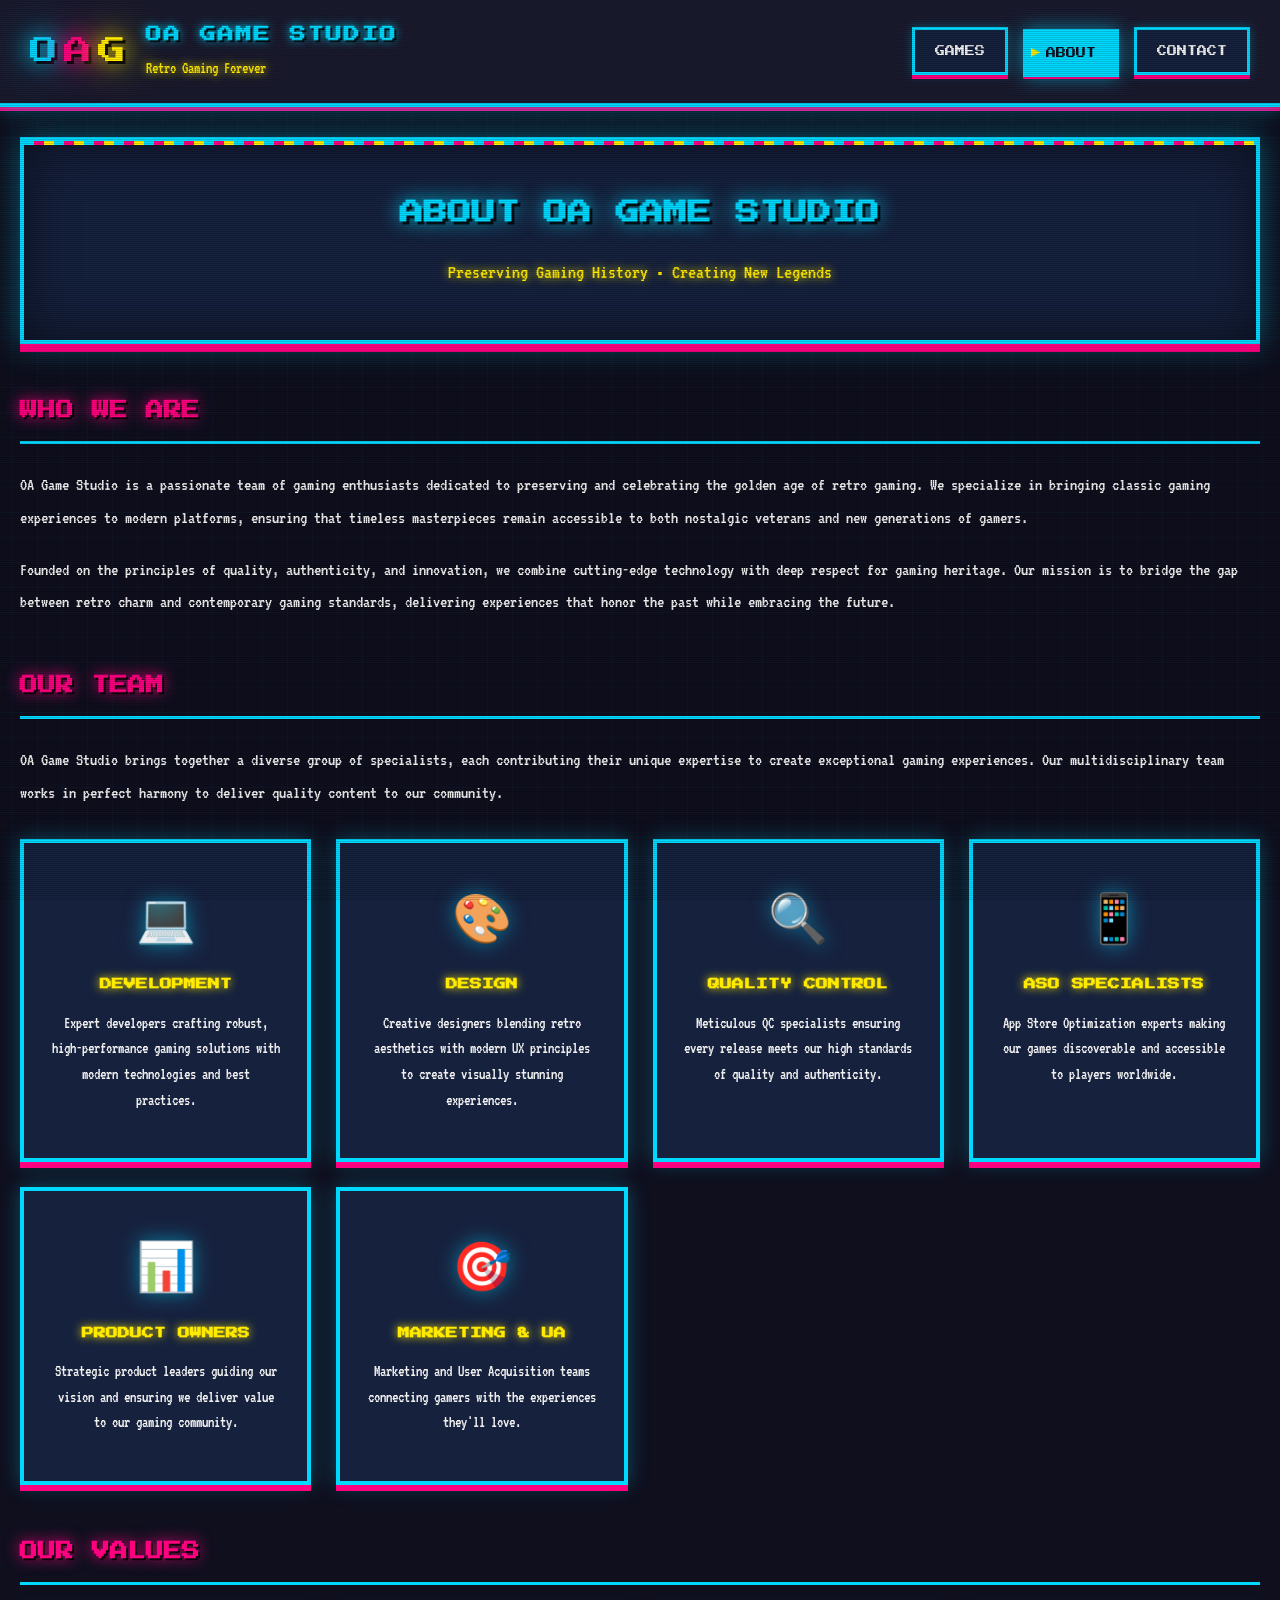
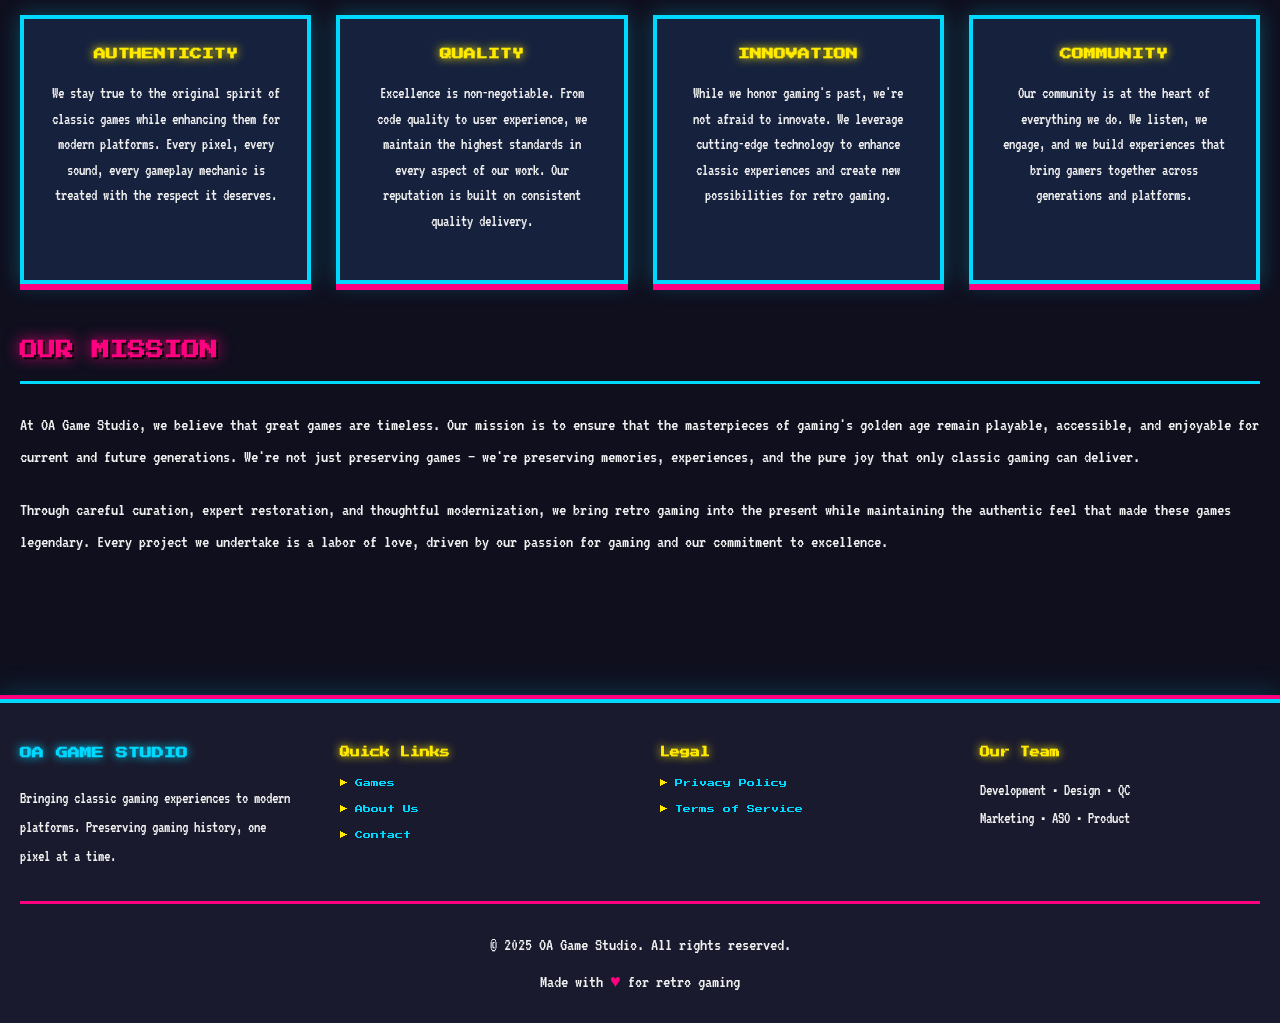
<file: about.html>
<!DOCTYPE html>
<html lang="en">
<head>
    <meta charset="UTF-8">
    <meta name="viewport" content="width=device-width, initial-scale=1.0">
    <title>About Us - OA Game Studio</title>
    <link href="https://fonts.googleapis.com/css2?family=Press+Start+2P&display=swap" rel="stylesheet">
    <link href="https://fonts.googleapis.com/css2?family=VT323&display=swap" rel="stylesheet">
    <link rel="stylesheet" href="retro-style.css">
</head>
<body>
    <!-- Header Navigation -->
    <header class="main-header">
        <div class="header-container">
            <div class="logo-section">
                <div class="logo-pixel">
                    <span class="pixel-t">O</span><span class="pixel-g">A</span><span class="pixel-s">G</span>
                </div>
                <div class="logo-text">
                    <h1>OA GAME STUDIO</h1>
                    <p class="tagline">Retro Gaming Forever</p>
                </div>
            </div>
            <nav class="main-nav">
                <a href="index.html" class="nav-link">GAMES</a>
                <a href="about.html" class="nav-link active">ABOUT</a>
                <a href="contact.html" class="nav-link">CONTACT</a>
            </nav>
            <button class="mobile-menu-btn" onclick="toggleMobileMenu()">
                <span></span>
                <span></span>
                <span></span>
            </button>
        </div>
    </header>

    <!-- Mobile Navigation -->
    <nav class="mobile-nav" id="mobile-nav">
        <a href="index.html" class="mobile-nav-link">GAMES</a>
        <a href="about.html" class="mobile-nav-link active">ABOUT</a>
        <a href="contact.html" class="mobile-nav-link">CONTACT</a>
    </nav>

    <!-- Main Content -->
    <div class="container">
        <!-- Hero Section -->
        <div class="hero-section">
            <h1>ABOUT OA GAME STUDIO</h1>
            <p>Preserving Gaming History • Creating New Legends</p>
        </div>

        <!-- Who We Are -->
        <div class="section">
            <h2>WHO WE ARE</h2>
            <p>
                OA Game Studio is a passionate team of gaming enthusiasts dedicated to preserving and celebrating the golden age of retro gaming.
                We specialize in bringing classic gaming experiences to modern platforms, ensuring that timeless masterpieces remain accessible
                to both nostalgic veterans and new generations of gamers.
            </p>
            <p>
                Founded on the principles of quality, authenticity, and innovation, we combine cutting-edge technology with deep respect for
                gaming heritage. Our mission is to bridge the gap between retro charm and contemporary gaming standards, delivering experiences
                that honor the past while embracing the future.
            </p>
        </div>

        <!-- Our Team -->
        <div class="section">
            <h2>OUR TEAM</h2>
            <p>
                OA Game Studio brings together a diverse group of specialists, each contributing their unique expertise to create
                exceptional gaming experiences. Our multidisciplinary team works in perfect harmony to deliver quality content to our community.
            </p>
            <div class="team-grid">
                <div class="team-card">
                    <div class="team-icon">💻</div>
                    <h3>DEVELOPMENT</h3>
                    <p>Expert developers crafting robust, high-performance gaming solutions with modern technologies and best practices.</p>
                </div>
                <div class="team-card">
                    <div class="team-icon">🎨</div>
                    <h3>DESIGN</h3>
                    <p>Creative designers blending retro aesthetics with modern UX principles to create visually stunning experiences.</p>
                </div>
                <div class="team-card">
                    <div class="team-icon">🔍</div>
                    <h3>QUALITY CONTROL</h3>
                    <p>Meticulous QC specialists ensuring every release meets our high standards of quality and authenticity.</p>
                </div>
                <div class="team-card">
                    <div class="team-icon">📱</div>
                    <h3>ASO SPECIALISTS</h3>
                    <p>App Store Optimization experts making our games discoverable and accessible to players worldwide.</p>
                </div>
                <div class="team-card">
                    <div class="team-icon">📊</div>
                    <h3>PRODUCT OWNERS</h3>
                    <p>Strategic product leaders guiding our vision and ensuring we deliver value to our gaming community.</p>
                </div>
                <div class="team-card">
                    <div class="team-icon">🎯</div>
                    <h3>MARKETING & UA</h3>
                    <p>Marketing and User Acquisition teams connecting gamers with the experiences they'll love.</p>
                </div>
            </div>
        </div>

        <!-- Our Values -->
        <div class="section">
            <h2>OUR VALUES</h2>
            <div class="values-grid">
                <div class="value-card">
                    <h3>AUTHENTICITY</h3>
                    <p>
                        We stay true to the original spirit of classic games while enhancing them for modern platforms.
                        Every pixel, every sound, every gameplay mechanic is treated with the respect it deserves.
                    </p>
                </div>
                <div class="value-card">
                    <h3>QUALITY</h3>
                    <p>
                        Excellence is non-negotiable. From code quality to user experience, we maintain the highest standards
                        in every aspect of our work. Our reputation is built on consistent quality delivery.
                    </p>
                </div>
                <div class="value-card">
                    <h3>INNOVATION</h3>
                    <p>
                        While we honor gaming's past, we're not afraid to innovate. We leverage cutting-edge technology
                        to enhance classic experiences and create new possibilities for retro gaming.
                    </p>
                </div>
                <div class="value-card">
                    <h3>COMMUNITY</h3>
                    <p>
                        Our community is at the heart of everything we do. We listen, we engage, and we build
                        experiences that bring gamers together across generations and platforms.
                    </p>
                </div>
            </div>
        </div>

        <!-- Our Mission -->
        <div class="section">
            <h2>OUR MISSION</h2>
            <p>
                At OA Game Studio, we believe that great games are timeless. Our mission is to ensure that the masterpieces
                of gaming's golden age remain playable, accessible, and enjoyable for current and future generations. We're not
                just preserving games – we're preserving memories, experiences, and the pure joy that only classic gaming can deliver.
            </p>
            <p>
                Through careful curation, expert restoration, and thoughtful modernization, we bring retro gaming into the present
                while maintaining the authentic feel that made these games legendary. Every project we undertake is a labor of love,
                driven by our passion for gaming and our commitment to excellence.
            </p>
        </div>
    </div>

    <!-- Footer -->
    <footer class="main-footer">
        <div class="footer-container">
            <div class="footer-section">
                <h3>OA GAME STUDIO</h3>
                <p>Bringing classic gaming experiences to modern platforms. Preserving gaming history, one pixel at a time.</p>
            </div>
            <div class="footer-section">
                <h4>Quick Links</h4>
                <a href="index.html">Games</a>
                <a href="about.html">About Us</a>
                <a href="contact.html">Contact</a>
            </div>
            <div class="footer-section">
                <h4>Legal</h4>
                <a href="privacy.html">Privacy Policy</a>
                <a href="terms.html">Terms of Service</a>
            </div>
            <div class="footer-section">
                <h4>Our Team</h4>
                <p>Development • Design • QC<br>Marketing • ASO • Product</p>
            </div>
        </div>
        <div class="footer-bottom">
            <p>&copy; 2025 OA Game Studio. All rights reserved.</p>
            <p class="pixel-love">Made with <span class="heart">♥</span> for retro gaming</p>
        </div>
    </footer>

    <script>
        function toggleMobileMenu() {
            const mobileNav = document.getElementById('mobile-nav');
            mobileNav.classList.toggle('active');
        }

        // Disable text selection and context menu
        document.addEventListener('contextmenu', e => e.preventDefault());
        document.addEventListener('selectstart', e => e.preventDefault());
    </script>
</body>
</html>
</file>
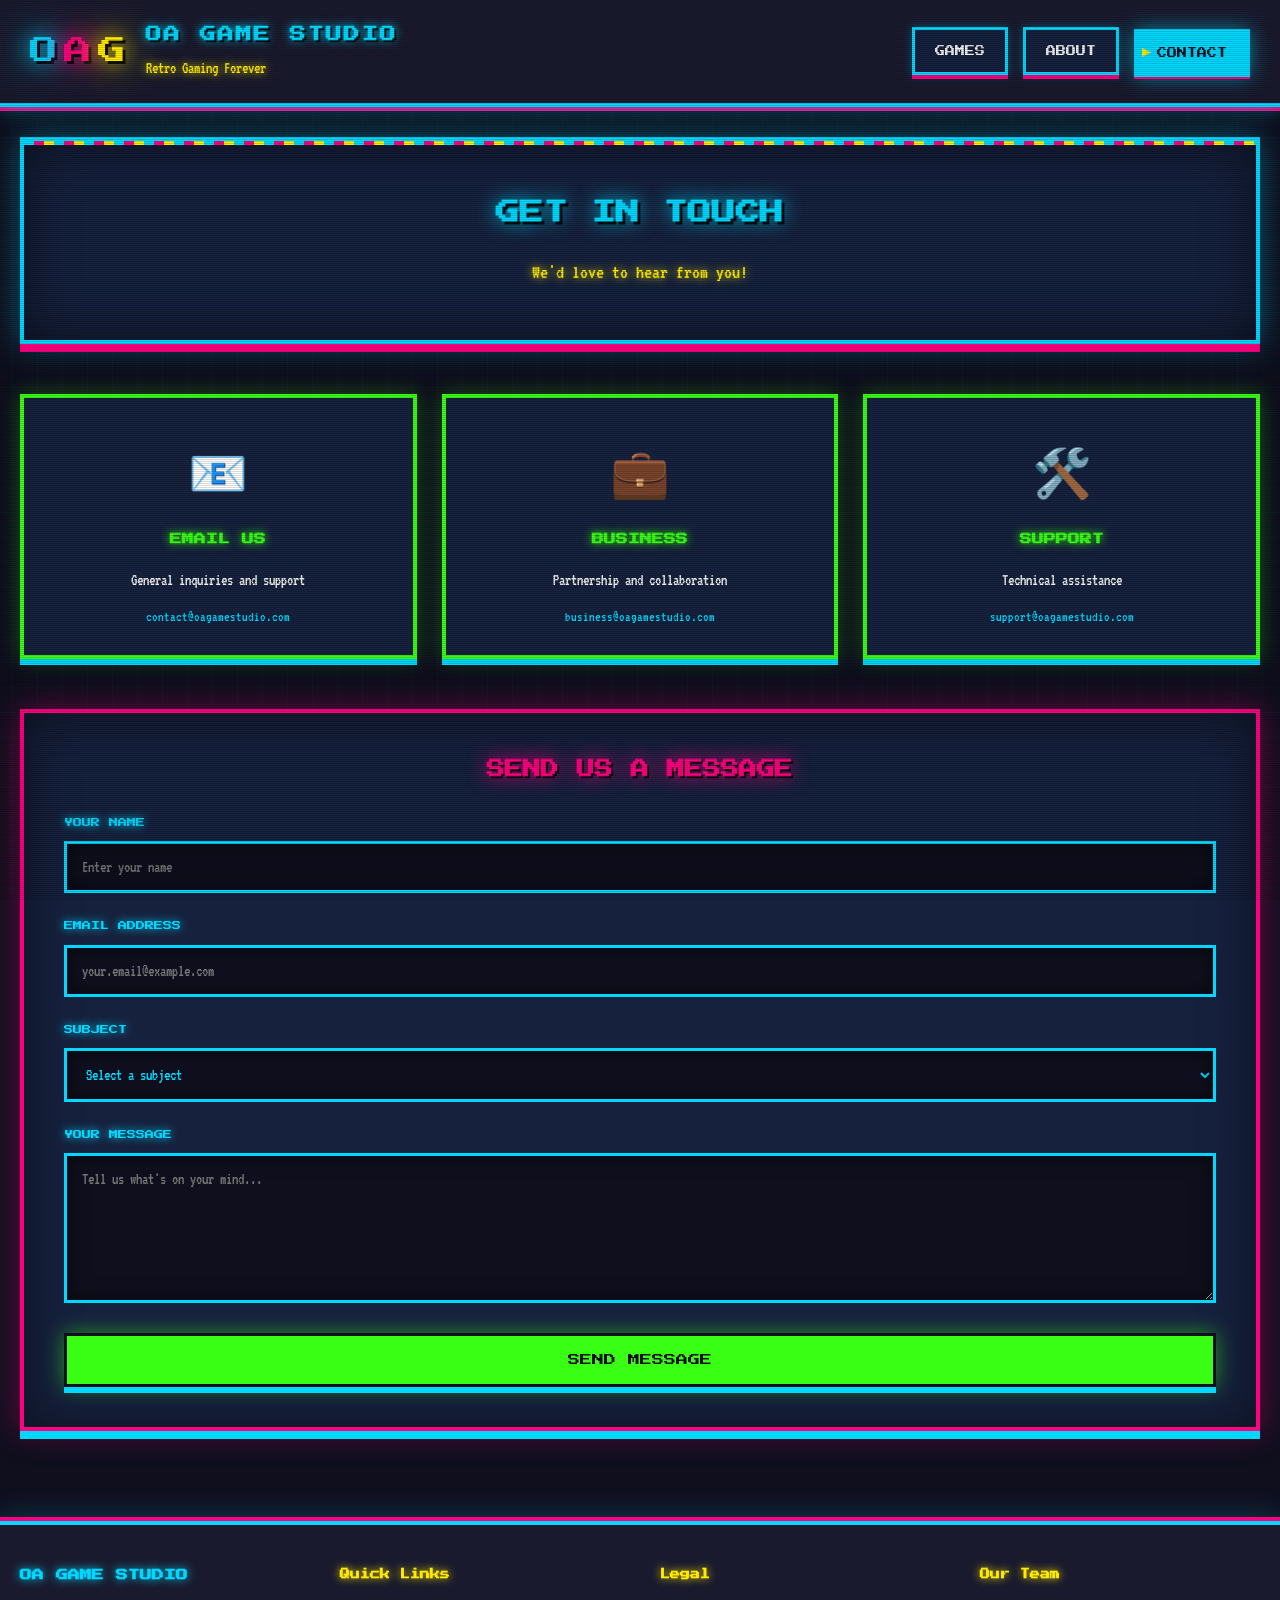
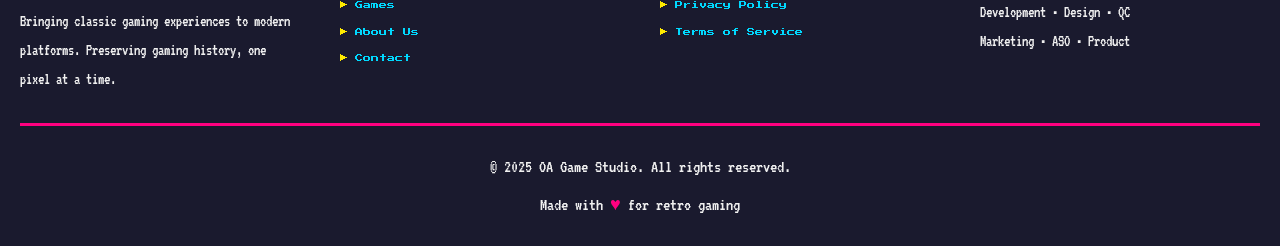
<file: contact.html>
<!DOCTYPE html>
<html lang="en">
<head>
    <meta charset="UTF-8">
    <meta name="viewport" content="width=device-width, initial-scale=1.0">
    <title>Contact Us - OA Game Studio</title>
    <link href="https://fonts.googleapis.com/css2?family=Press+Start+2P&display=swap" rel="stylesheet">
    <link href="https://fonts.googleapis.com/css2?family=VT323&display=swap" rel="stylesheet">
    <link rel="stylesheet" href="retro-style.css">
</head>
<body>
    <!-- Header Navigation -->
    <header class="main-header">
        <div class="header-container">
            <div class="logo-section">
                <div class="logo-pixel">
                    <span class="pixel-t">O</span><span class="pixel-g">A</span><span class="pixel-s">G</span>
                </div>
                <div class="logo-text">
                    <h1>OA GAME STUDIO</h1>
                    <p class="tagline">Retro Gaming Forever</p>
                </div>
            </div>
            <nav class="main-nav">
                <a href="index.html" class="nav-link">GAMES</a>
                <a href="about.html" class="nav-link">ABOUT</a>
                <a href="contact.html" class="nav-link active">CONTACT</a>
            </nav>
            <button class="mobile-menu-btn" onclick="toggleMobileMenu()">
                <span></span>
                <span></span>
                <span></span>
            </button>
        </div>
    </header>

    <!-- Mobile Navigation -->
    <nav class="mobile-nav" id="mobile-nav">
        <a href="index.html" class="mobile-nav-link">GAMES</a>
        <a href="about.html" class="mobile-nav-link">ABOUT</a>
        <a href="contact.html" class="mobile-nav-link active">CONTACT</a>
    </nav>

    <!-- Main Content -->
    <div class="container">
        <!-- Hero Section -->
        <div class="hero-section">
            <h1>GET IN TOUCH</h1>
            <p>We'd love to hear from you!</p>
        </div>

        <!-- Contact Cards -->
        <div class="contact-grid">
            <div class="contact-card">
                <div class="contact-icon">📧</div>
                <h3>EMAIL US</h3>
                <p>General inquiries and support</p>
                <a href="mailto:contact@oagamestudio.com">contact@oagamestudio.com</a>
            </div>
            <div class="contact-card">
                <div class="contact-icon">💼</div>
                <h3>BUSINESS</h3>
                <p>Partnership and collaboration</p>
                <a href="mailto:business@oagamestudio.com">business@oagamestudio.com</a>
            </div>
            <div class="contact-card">
                <div class="contact-icon">🛠️</div>
                <h3>SUPPORT</h3>
                <p>Technical assistance</p>
                <a href="mailto:support@oagamestudio.com">support@oagamestudio.com</a>
            </div>
        </div>

        <!-- Contact Form -->
        <div class="contact-form">
            <h2>SEND US A MESSAGE</h2>
            <form id="contactForm">
                <div class="form-group">
                    <label for="name">YOUR NAME</label>
                    <input type="text" id="name" name="name" required placeholder="Enter your name">
                </div>
                <div class="form-group">
                    <label for="email">EMAIL ADDRESS</label>
                    <input type="email" id="email" name="email" required placeholder="your.email@example.com">
                </div>
                <div class="form-group">
                    <label for="subject">SUBJECT</label>
                    <select id="subject" name="subject" required>
                        <option value="">Select a subject</option>
                        <option value="general">General Inquiry</option>
                        <option value="support">Technical Support</option>
                        <option value="business">Business/Partnership</option>
                        <option value="feedback">Feedback</option>
                        <option value="other">Other</option>
                    </select>
                </div>
                <div class="form-group">
                    <label for="message">YOUR MESSAGE</label>
                    <textarea id="message" name="message" required placeholder="Tell us what's on your mind..."></textarea>
                </div>
                <button type="submit" class="submit-btn">SEND MESSAGE</button>
            </form>
        </div>
    </div>

    <!-- Footer -->
    <footer class="main-footer">
        <div class="footer-container">
            <div class="footer-section">
                <h3>OA GAME STUDIO</h3>
                <p>Bringing classic gaming experiences to modern platforms. Preserving gaming history, one pixel at a time.</p>
            </div>
            <div class="footer-section">
                <h4>Quick Links</h4>
                <a href="index.html">Games</a>
                <a href="about.html">About Us</a>
                <a href="contact.html">Contact</a>
            </div>
            <div class="footer-section">
                <h4>Legal</h4>
                <a href="privacy.html">Privacy Policy</a>
                <a href="terms.html">Terms of Service</a>
            </div>
            <div class="footer-section">
                <h4>Our Team</h4>
                <p>Development • Design • QC<br>Marketing • ASO • Product</p>
            </div>
        </div>
        <div class="footer-bottom">
            <p>&copy; 2025 OA Game Studio. All rights reserved.</p>
            <p class="pixel-love">Made with <span class="heart">♥</span> for retro gaming</p>
        </div>
    </footer>

    <script>
        function toggleMobileMenu() {
            const mobileNav = document.getElementById('mobile-nav');
            mobileNav.classList.toggle('active');
        }

        document.getElementById('contactForm').addEventListener('submit', function(e) {
            e.preventDefault();
            alert('MESSAGE SENT! We will get back to you soon.');
            this.reset();
        });

        // Disable text selection and context menu
        document.addEventListener('contextmenu', e => e.preventDefault());
        document.addEventListener('selectstart', e => e.preventDefault());
    </script>
</body>
</html>
</file>
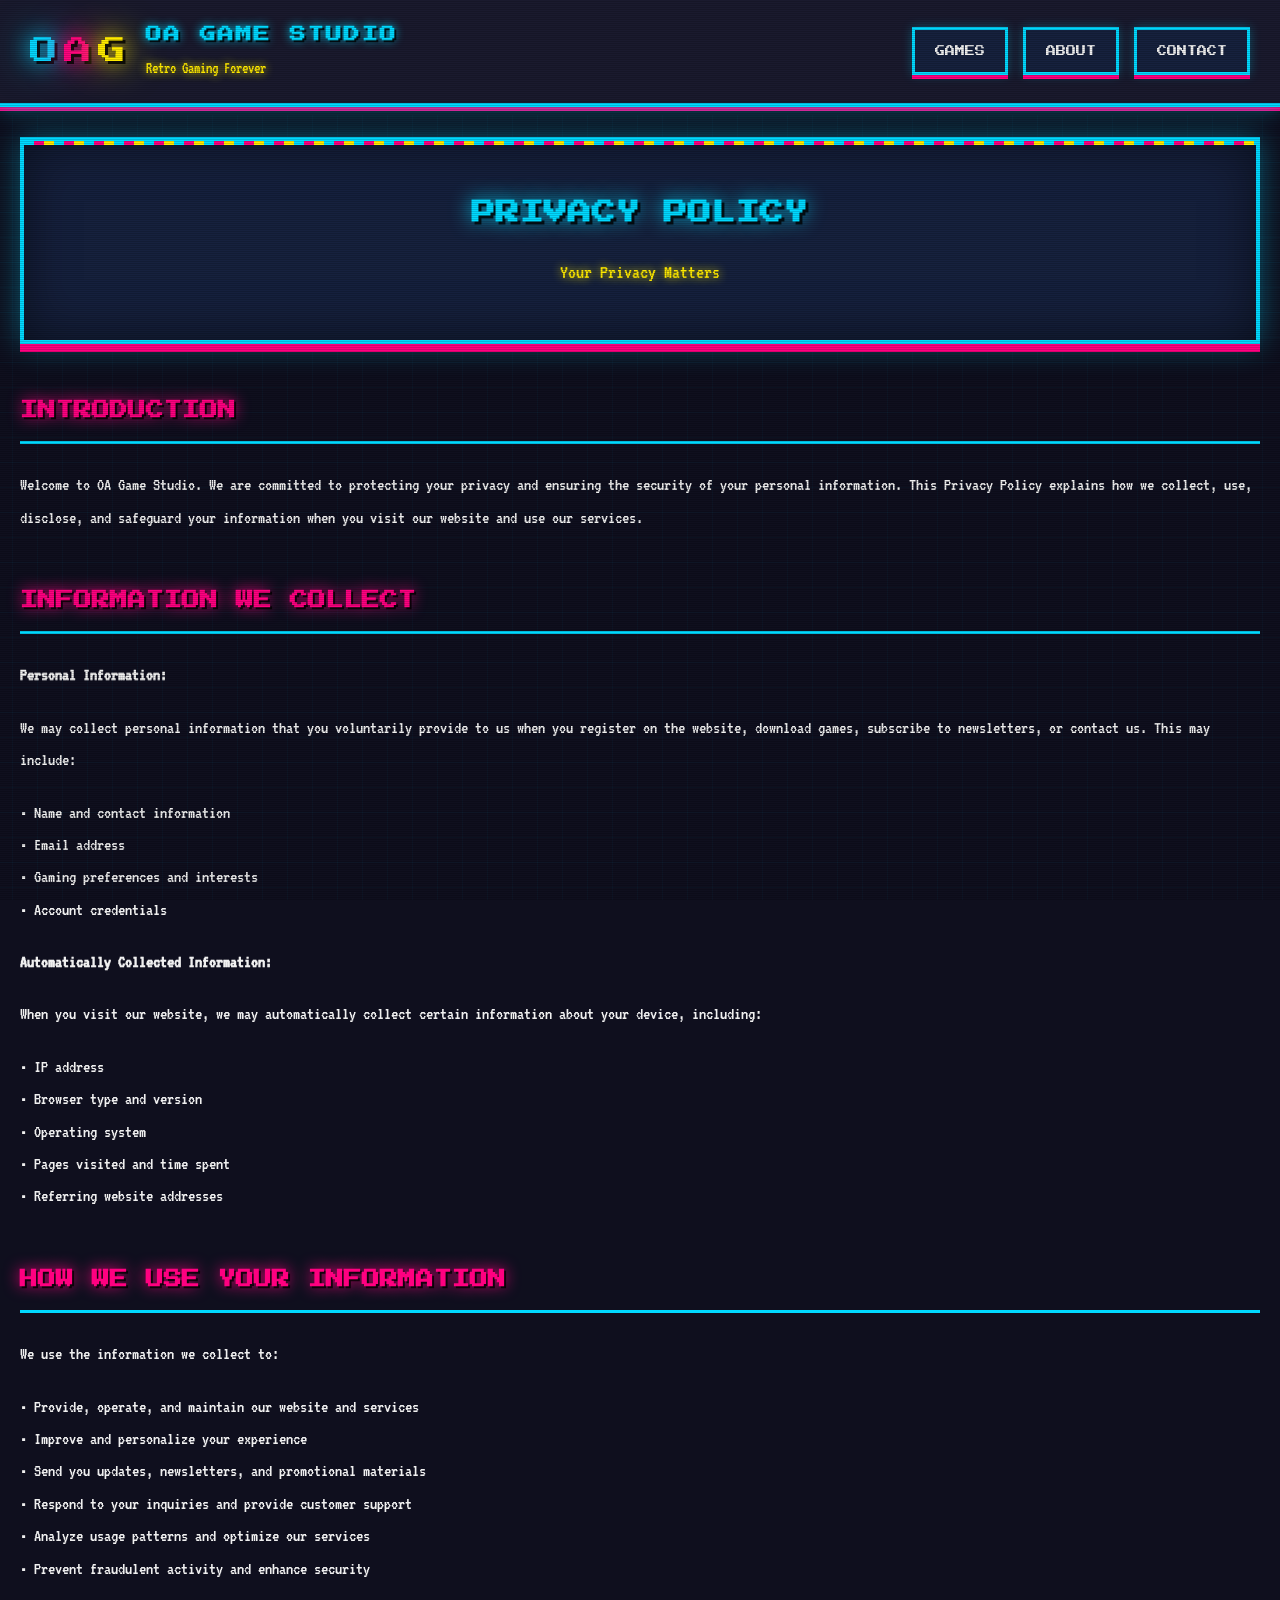
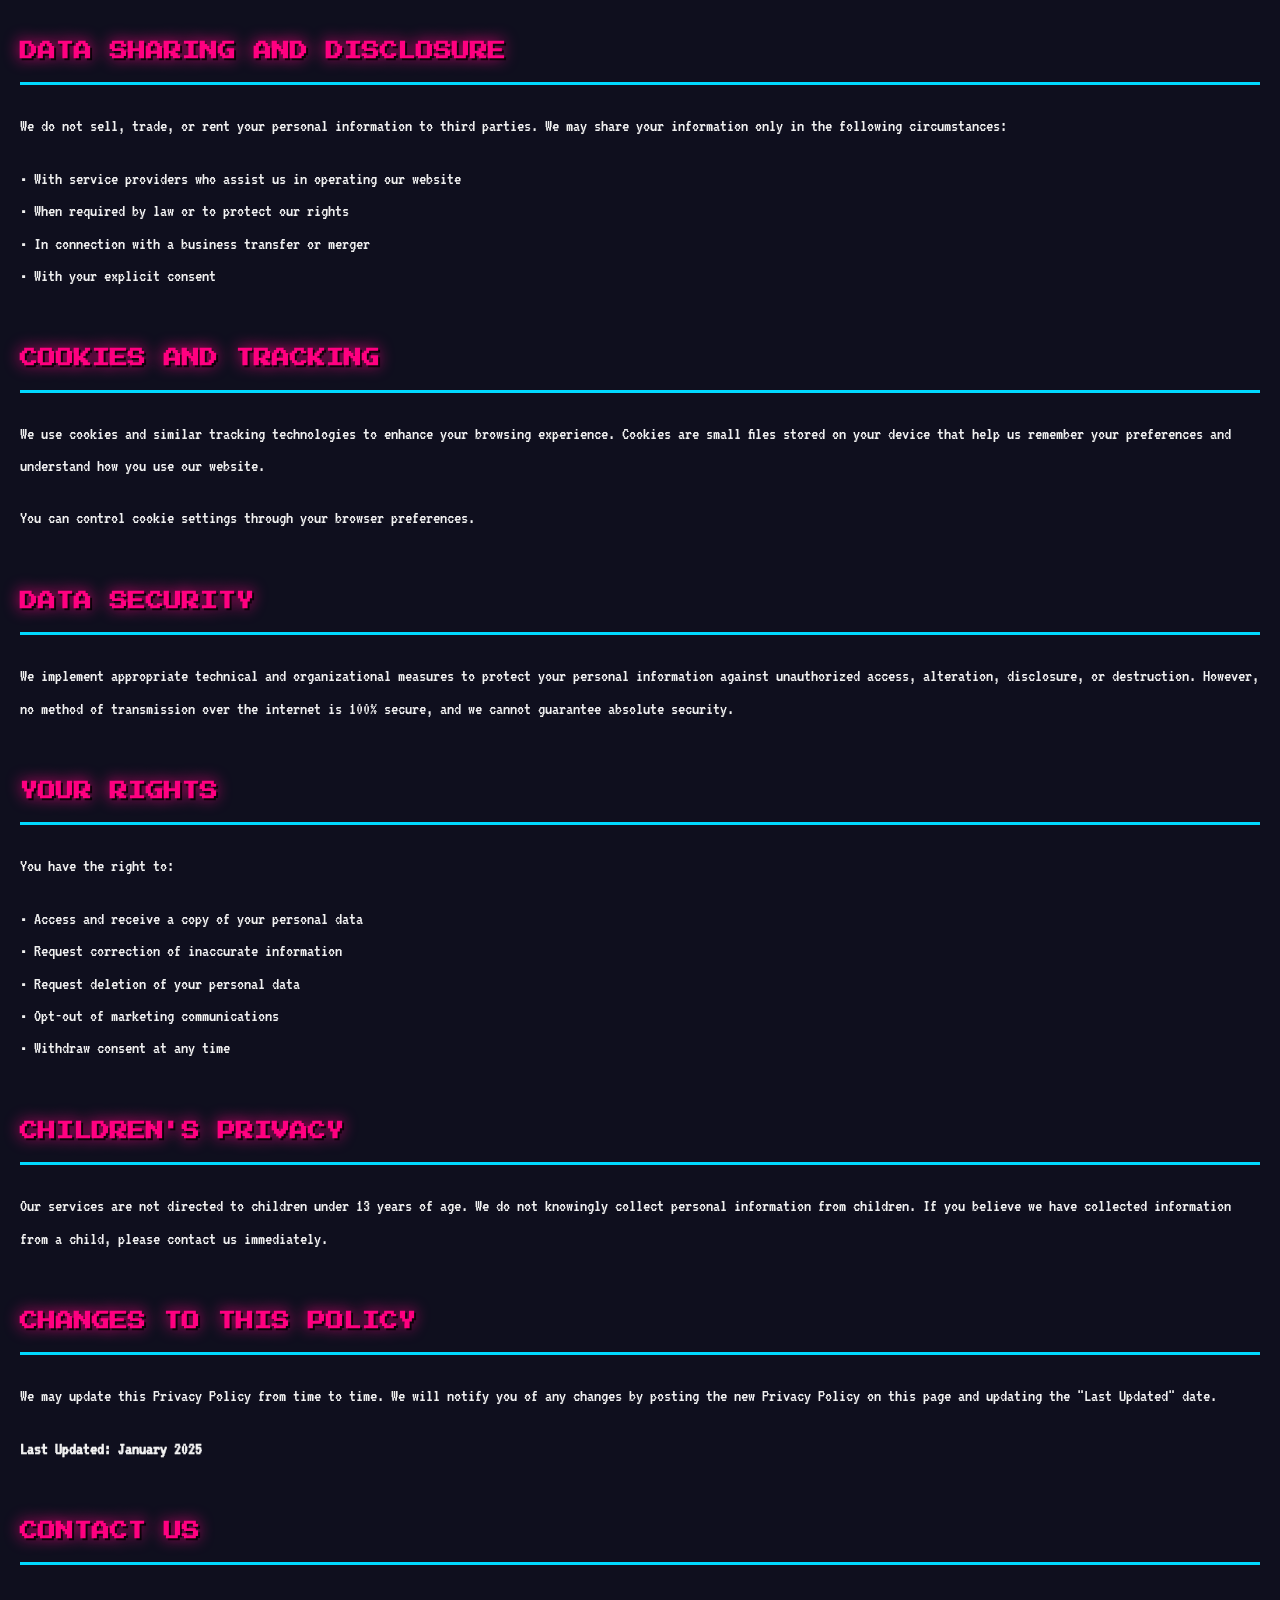
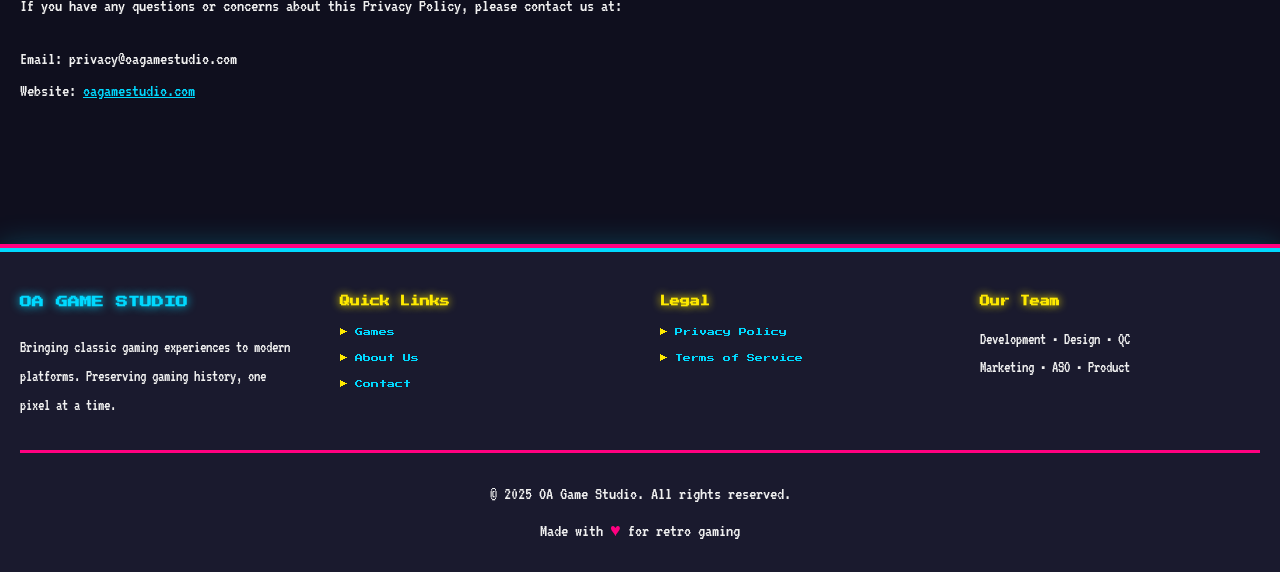
<file: privacy.html>
<!DOCTYPE html>
<html lang="en">
<head>
    <meta charset="UTF-8">
    <meta name="viewport" content="width=device-width, initial-scale=1.0">
    <title>Privacy Policy - OA Game Studio</title>
    <link href="https://fonts.googleapis.com/css2?family=Press+Start+2P&display=swap" rel="stylesheet">
    <link href="https://fonts.googleapis.com/css2?family=VT323&display=swap" rel="stylesheet">
    <link rel="stylesheet" href="retro-style.css">
</head>
<body>
    <!-- Header Navigation -->
    <header class="main-header">
        <div class="header-container">
            <div class="logo-section">
                <div class="logo-pixel">
                    <span class="pixel-t">O</span><span class="pixel-g">A</span><span class="pixel-s">G</span>
                </div>
                <div class="logo-text">
                    <h1>OA GAME STUDIO</h1>
                    <p class="tagline">Retro Gaming Forever</p>
                </div>
            </div>
            <nav class="main-nav">
                <a href="index.html" class="nav-link">GAMES</a>
                <a href="about.html" class="nav-link">ABOUT</a>
                <a href="contact.html" class="nav-link">CONTACT</a>
            </nav>
            <button class="mobile-menu-btn" onclick="toggleMobileMenu()">
                <span></span>
                <span></span>
                <span></span>
            </button>
        </div>
    </header>

    <!-- Mobile Navigation -->
    <nav class="mobile-nav" id="mobile-nav">
        <a href="index.html" class="mobile-nav-link">GAMES</a>
        <a href="about.html" class="mobile-nav-link">ABOUT</a>
        <a href="contact.html" class="mobile-nav-link">CONTACT</a>
    </nav>

    <!-- Main Content -->
    <div class="container">
        <div class="hero-section">
            <h1>PRIVACY POLICY</h1>
            <p>Your Privacy Matters</p>
        </div>

        <div class="section">
            <h2>INTRODUCTION</h2>
            <p>
                Welcome to OA Game Studio. We are committed to protecting your privacy and ensuring the security of your personal information.
                This Privacy Policy explains how we collect, use, disclose, and safeguard your information when you visit our website
                and use our services.
            </p>
        </div>

        <div class="section">
            <h2>INFORMATION WE COLLECT</h2>
            <p><strong>Personal Information:</strong></p>
            <p>
                We may collect personal information that you voluntarily provide to us when you register on the website,
                download games, subscribe to newsletters, or contact us. This may include:
            </p>
            <p>
                • Name and contact information<br>
                • Email address<br>
                • Gaming preferences and interests<br>
                • Account credentials
            </p>
            <p><strong>Automatically Collected Information:</strong></p>
            <p>
                When you visit our website, we may automatically collect certain information about your device, including:
            </p>
            <p>
                • IP address<br>
                • Browser type and version<br>
                • Operating system<br>
                • Pages visited and time spent<br>
                • Referring website addresses
            </p>
        </div>

        <div class="section">
            <h2>HOW WE USE YOUR INFORMATION</h2>
            <p>We use the information we collect to:</p>
            <p>
                • Provide, operate, and maintain our website and services<br>
                • Improve and personalize your experience<br>
                • Send you updates, newsletters, and promotional materials<br>
                • Respond to your inquiries and provide customer support<br>
                • Analyze usage patterns and optimize our services<br>
                • Prevent fraudulent activity and enhance security
            </p>
        </div>

        <div class="section">
            <h2>DATA SHARING AND DISCLOSURE</h2>
            <p>
                We do not sell, trade, or rent your personal information to third parties. We may share your information only in the
                following circumstances:
            </p>
            <p>
                • With service providers who assist us in operating our website<br>
                • When required by law or to protect our rights<br>
                • In connection with a business transfer or merger<br>
                • With your explicit consent
            </p>
        </div>

        <div class="section">
            <h2>COOKIES AND TRACKING</h2>
            <p>
                We use cookies and similar tracking technologies to enhance your browsing experience. Cookies are small files
                stored on your device that help us remember your preferences and understand how you use our website.
            </p>
            <p>You can control cookie settings through your browser preferences.</p>
        </div>

        <div class="section">
            <h2>DATA SECURITY</h2>
            <p>
                We implement appropriate technical and organizational measures to protect your personal information against
                unauthorized access, alteration, disclosure, or destruction. However, no method of transmission over the internet
                is 100% secure, and we cannot guarantee absolute security.
            </p>
        </div>

        <div class="section">
            <h2>YOUR RIGHTS</h2>
            <p>You have the right to:</p>
            <p>
                • Access and receive a copy of your personal data<br>
                • Request correction of inaccurate information<br>
                • Request deletion of your personal data<br>
                • Opt-out of marketing communications<br>
                • Withdraw consent at any time
            </p>
        </div>

        <div class="section">
            <h2>CHILDREN'S PRIVACY</h2>
            <p>
                Our services are not directed to children under 13 years of age. We do not knowingly collect personal information
                from children. If you believe we have collected information from a child, please contact us immediately.
            </p>
        </div>

        <div class="section">
            <h2>CHANGES TO THIS POLICY</h2>
            <p>
                We may update this Privacy Policy from time to time. We will notify you of any changes by posting the new
                Privacy Policy on this page and updating the "Last Updated" date.
            </p>
            <p><strong>Last Updated: January 2025</strong></p>
        </div>

        <div class="section">
            <h2>CONTACT US</h2>
            <p>
                If you have any questions or concerns about this Privacy Policy, please contact us at:
            </p>
            <p>
                Email: privacy@oagamestudio.com<br>
                Website: <a href="index.html" style="color: var(--neon-cyan);">oagamestudio.com</a>
            </p>
        </div>
    </div>

    <!-- Footer -->
    <footer class="main-footer">
        <div class="footer-container">
            <div class="footer-section">
                <h3>OA GAME STUDIO</h3>
                <p>Bringing classic gaming experiences to modern platforms. Preserving gaming history, one pixel at a time.</p>
            </div>
            <div class="footer-section">
                <h4>Quick Links</h4>
                <a href="index.html">Games</a>
                <a href="about.html">About Us</a>
                <a href="contact.html">Contact</a>
            </div>
            <div class="footer-section">
                <h4>Legal</h4>
                <a href="privacy.html">Privacy Policy</a>
                <a href="terms.html">Terms of Service</a>
            </div>
            <div class="footer-section">
                <h4>Our Team</h4>
                <p>Development • Design • QC<br>Marketing • ASO • Product</p>
            </div>
        </div>
        <div class="footer-bottom">
            <p>&copy; 2025 OA Game Studio. All rights reserved.</p>
            <p class="pixel-love">Made with <span class="heart">♥</span> for retro gaming</p>
        </div>
    </footer>

    <script>
        function toggleMobileMenu() {
            const mobileNav = document.getElementById('mobile-nav');
            mobileNav.classList.toggle('active');
        }

        document.addEventListener('contextmenu', e => e.preventDefault());
        document.addEventListener('selectstart', e => e.preventDefault());
    </script>
</body>
</html>
</file>
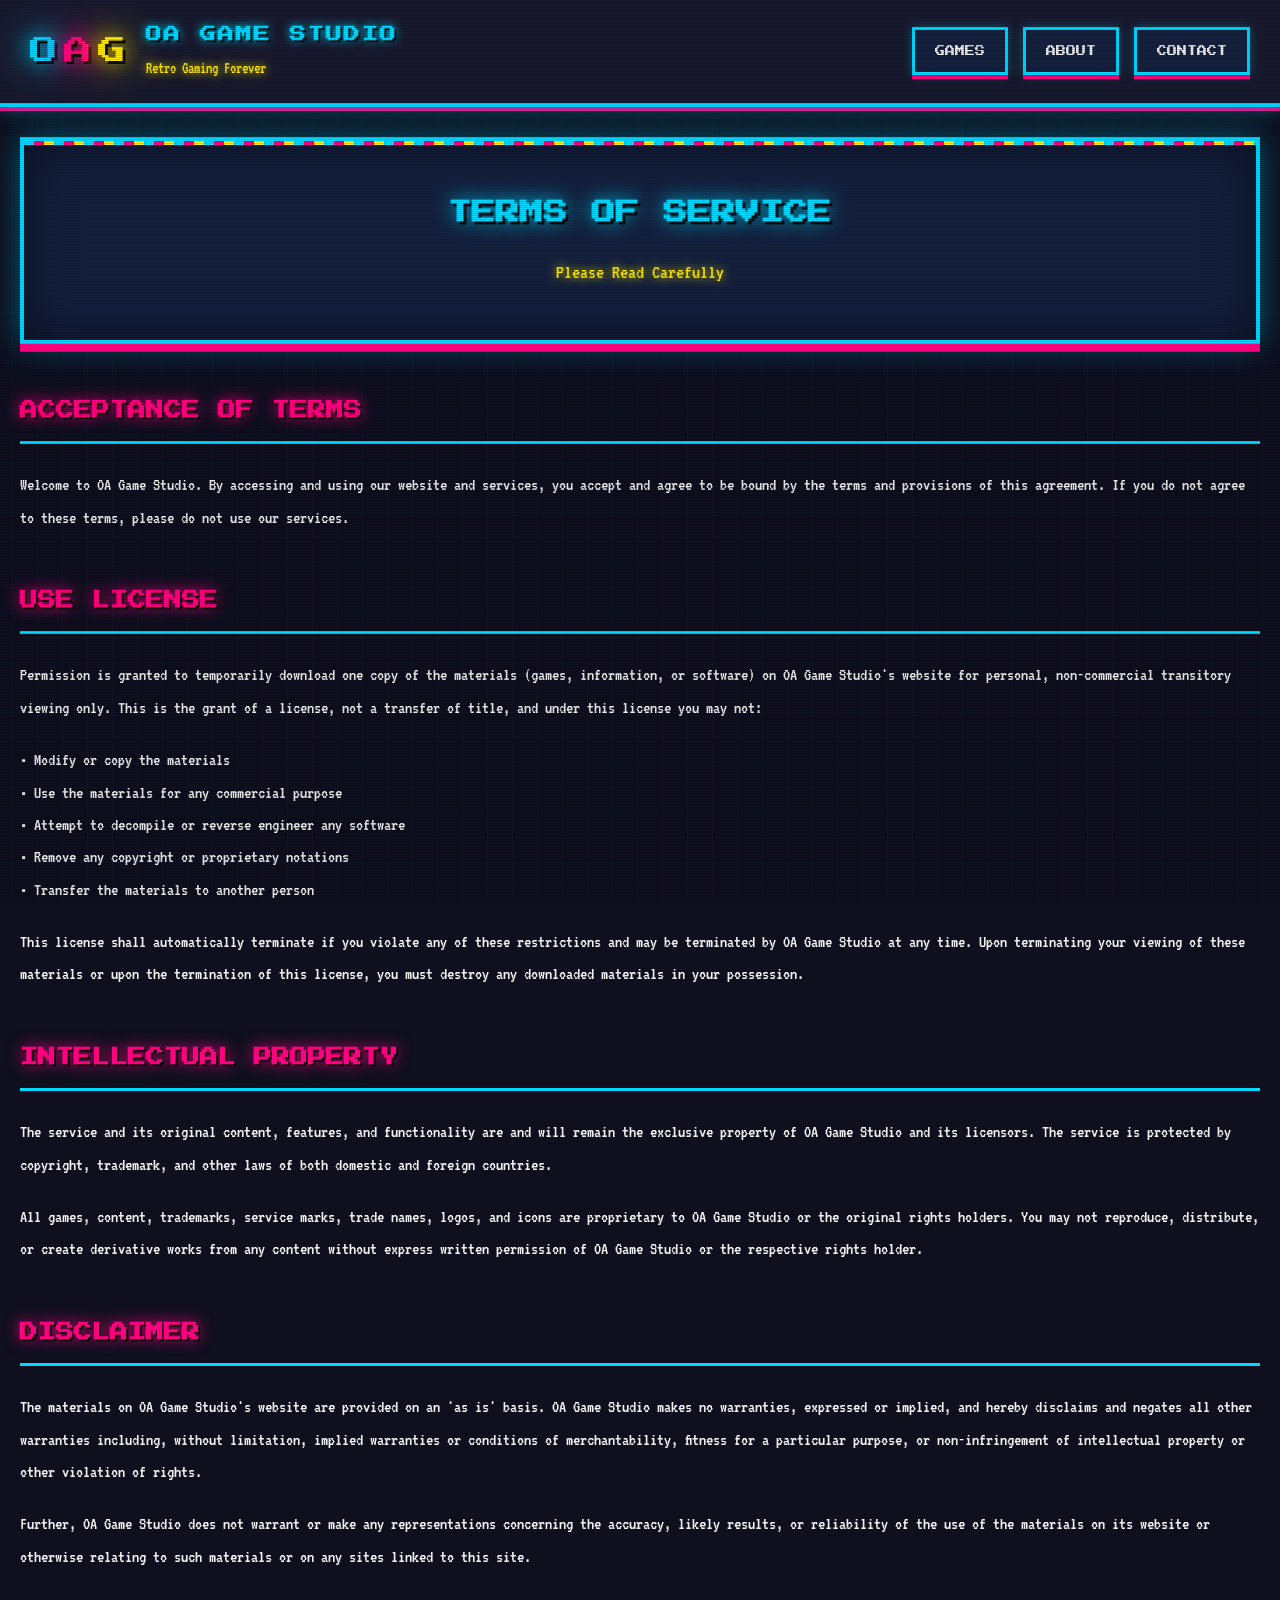
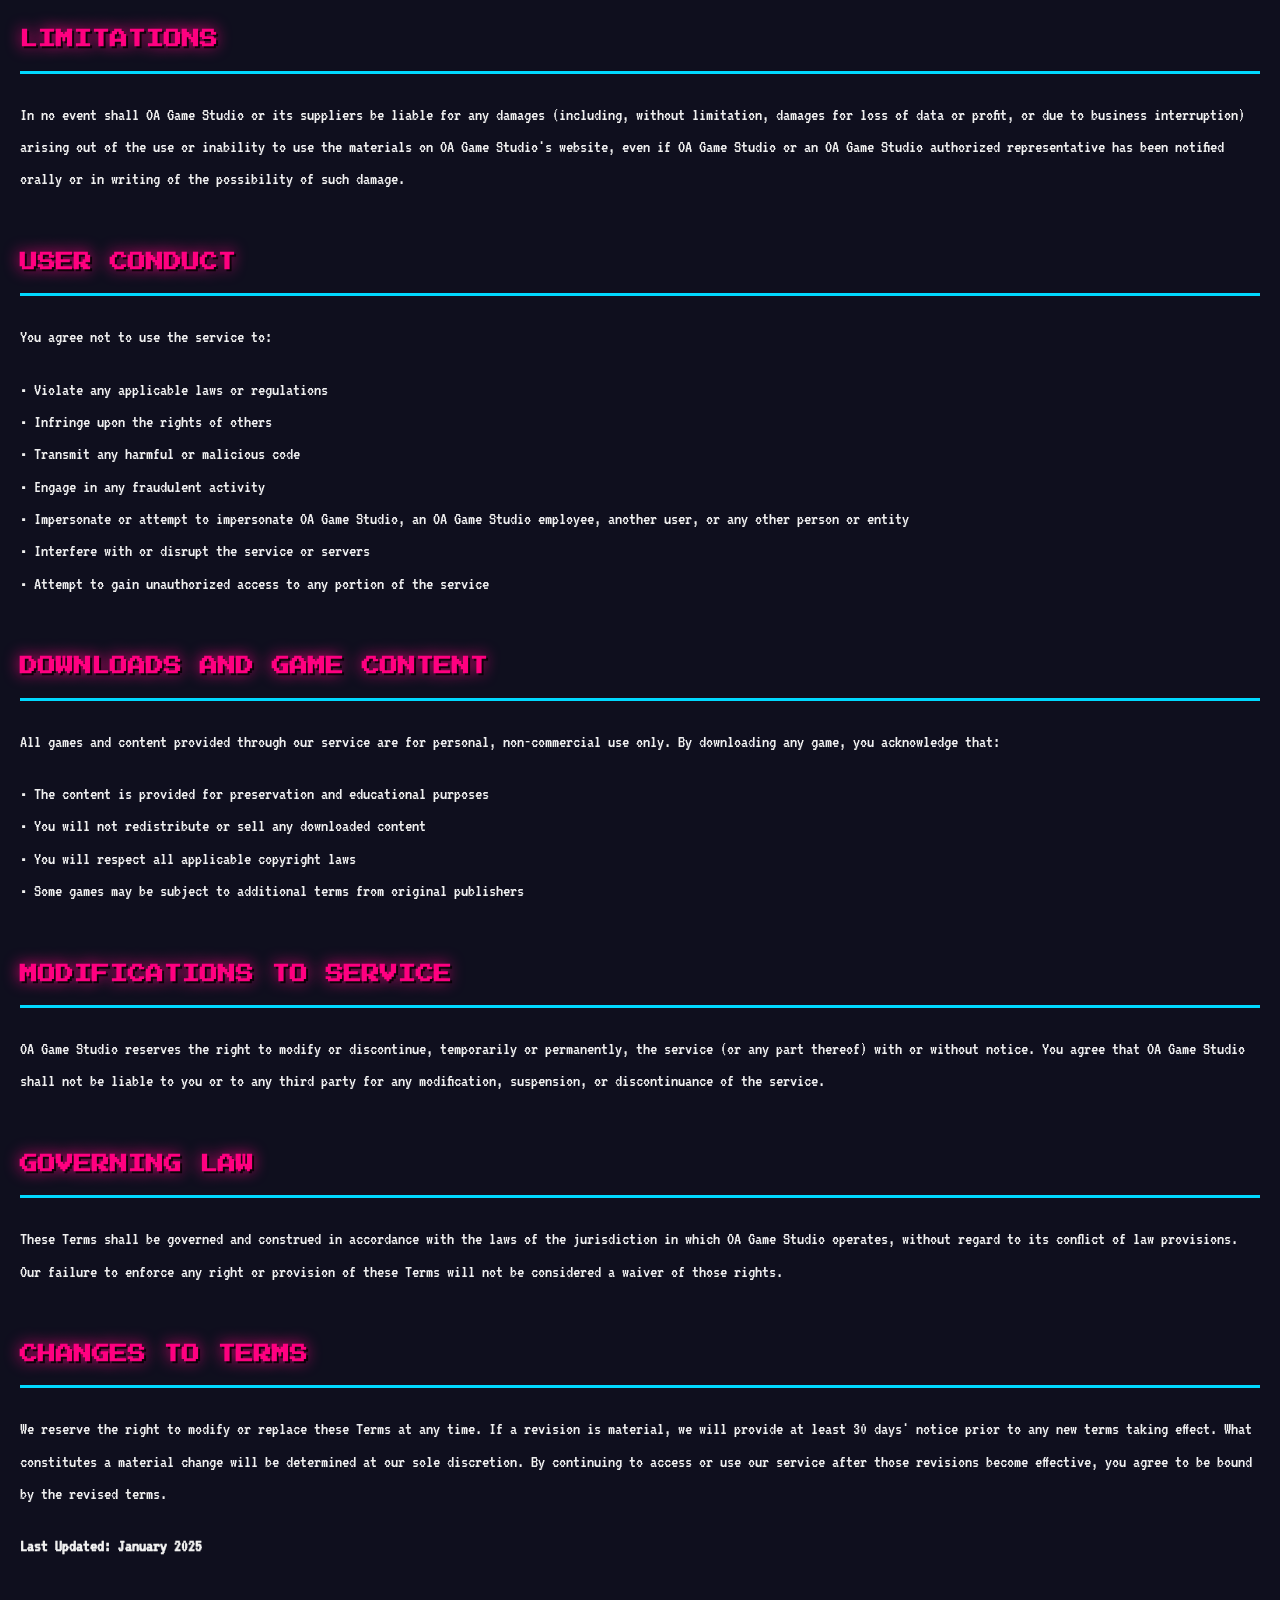
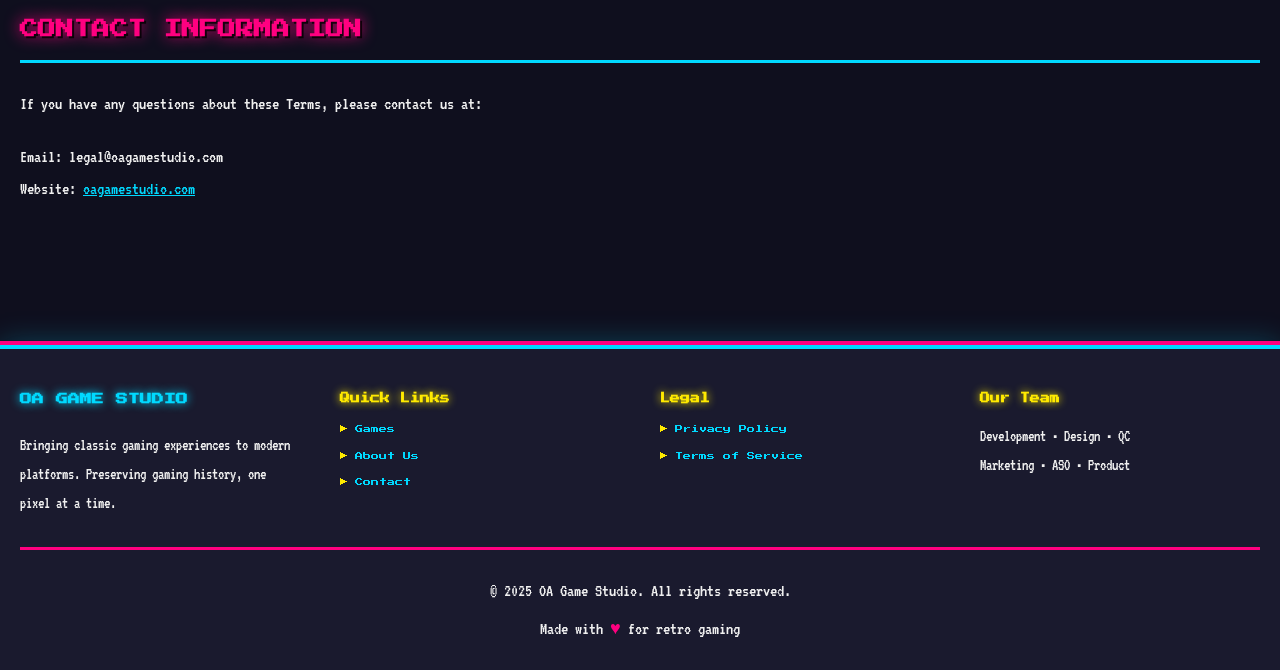
<file: terms.html>
<!DOCTYPE html>
<html lang="en">
<head>
    <meta charset="UTF-8">
    <meta name="viewport" content="width=device-width, initial-scale=1.0">
    <title>Terms of Service - OA Game Studio</title>
    <link href="https://fonts.googleapis.com/css2?family=Press+Start+2P&display=swap" rel="stylesheet">
    <link href="https://fonts.googleapis.com/css2?family=VT323&display=swap" rel="stylesheet">
    <link rel="stylesheet" href="retro-style.css">
</head>
<body>
    <!-- Header Navigation -->
    <header class="main-header">
        <div class="header-container">
            <div class="logo-section">
                <div class="logo-pixel">
                    <span class="pixel-t">O</span><span class="pixel-g">A</span><span class="pixel-s">G</span>
                </div>
                <div class="logo-text">
                    <h1>OA GAME STUDIO</h1>
                    <p class="tagline">Retro Gaming Forever</p>
                </div>
            </div>
            <nav class="main-nav">
                <a href="index.html" class="nav-link">GAMES</a>
                <a href="about.html" class="nav-link">ABOUT</a>
                <a href="contact.html" class="nav-link">CONTACT</a>
            </nav>
            <button class="mobile-menu-btn" onclick="toggleMobileMenu()">
                <span></span>
                <span></span>
                <span></span>
            </button>
        </div>
    </header>

    <!-- Mobile Navigation -->
    <nav class="mobile-nav" id="mobile-nav">
        <a href="index.html" class="mobile-nav-link">GAMES</a>
        <a href="about.html" class="mobile-nav-link">ABOUT</a>
        <a href="contact.html" class="mobile-nav-link">CONTACT</a>
    </nav>

    <!-- Main Content -->
    <div class="container">
        <div class="hero-section">
            <h1>TERMS OF SERVICE</h1>
            <p>Please Read Carefully</p>
        </div>

        <div class="section">
            <h2>ACCEPTANCE OF TERMS</h2>
            <p>
                Welcome to OA Game Studio. By accessing and using our website and services, you accept and agree to be bound by the terms
                and provisions of this agreement. If you do not agree to these terms, please do not use our services.
            </p>
        </div>

        <div class="section">
            <h2>USE LICENSE</h2>
            <p>
                Permission is granted to temporarily download one copy of the materials (games, information, or software) on OA Game Studio's
                website for personal, non-commercial transitory viewing only. This is the grant of a license, not a transfer of title, and
                under this license you may not:
            </p>
            <p>
                • Modify or copy the materials<br>
                • Use the materials for any commercial purpose<br>
                • Attempt to decompile or reverse engineer any software<br>
                • Remove any copyright or proprietary notations<br>
                • Transfer the materials to another person
            </p>
            <p>
                This license shall automatically terminate if you violate any of these restrictions and may be terminated by OA Game Studio
                at any time. Upon terminating your viewing of these materials or upon the termination of this license, you must destroy
                any downloaded materials in your possession.
            </p>
        </div>

        <div class="section">
            <h2>INTELLECTUAL PROPERTY</h2>
            <p>
                The service and its original content, features, and functionality are and will remain the exclusive property of OA Game Studio
                and its licensors. The service is protected by copyright, trademark, and other laws of both domestic and foreign countries.
            </p>
            <p>
                All games, content, trademarks, service marks, trade names, logos, and icons are proprietary to OA Game Studio or the original
                rights holders. You may not reproduce, distribute, or create derivative works from any content without express
                written permission of OA Game Studio or the respective rights holder.
            </p>
        </div>

        <div class="section">
            <h2>DISCLAIMER</h2>
            <p>
                The materials on OA Game Studio's website are provided on an 'as is' basis. OA Game Studio makes no warranties,
                expressed or implied, and hereby disclaims and negates all other warranties including, without limitation, implied warranties
                or conditions of merchantability, fitness for a particular purpose, or non-infringement of intellectual property or other
                violation of rights.
            </p>
            <p>
                Further, OA Game Studio does not warrant or make any representations concerning the accuracy, likely results, or reliability
                of the use of the materials on its website or otherwise relating to such materials or on any sites linked to this site.
            </p>
        </div>

        <div class="section">
            <h2>LIMITATIONS</h2>
            <p>
                In no event shall OA Game Studio or its suppliers be liable for any damages (including, without limitation, damages for
                loss of data or profit, or due to business interruption) arising out of the use or inability to use the materials on
                OA Game Studio's website, even if OA Game Studio or an OA Game Studio authorized representative has been notified
                orally or in writing of the possibility of such damage.
            </p>
        </div>

        <div class="section">
            <h2>USER CONDUCT</h2>
            <p>You agree not to use the service to:</p>
            <p>
                • Violate any applicable laws or regulations<br>
                • Infringe upon the rights of others<br>
                • Transmit any harmful or malicious code<br>
                • Engage in any fraudulent activity<br>
                • Impersonate or attempt to impersonate OA Game Studio, an OA Game Studio employee, another user, or any other person or entity<br>
                • Interfere with or disrupt the service or servers<br>
                • Attempt to gain unauthorized access to any portion of the service
            </p>
        </div>

        <div class="section">
            <h2>DOWNLOADS AND GAME CONTENT</h2>
            <p>
                All games and content provided through our service are for personal, non-commercial use only. By downloading any game,
                you acknowledge that:
            </p>
            <p>
                • The content is provided for preservation and educational purposes<br>
                • You will not redistribute or sell any downloaded content<br>
                • You will respect all applicable copyright laws<br>
                • Some games may be subject to additional terms from original publishers
            </p>
        </div>

        <div class="section">
            <h2>MODIFICATIONS TO SERVICE</h2>
            <p>
                OA Game Studio reserves the right to modify or discontinue, temporarily or permanently, the service (or any part thereof)
                with or without notice. You agree that OA Game Studio shall not be liable to you or to any third party for any modification,
                suspension, or discontinuance of the service.
            </p>
        </div>

        <div class="section">
            <h2>GOVERNING LAW</h2>
            <p>
                These Terms shall be governed and construed in accordance with the laws of the jurisdiction in which OA Game Studio operates,
                without regard to its conflict of law provisions. Our failure to enforce any right or provision of these Terms will not be
                considered a waiver of those rights.
            </p>
        </div>

        <div class="section">
            <h2>CHANGES TO TERMS</h2>
            <p>
                We reserve the right to modify or replace these Terms at any time. If a revision is material, we will provide at least
                30 days' notice prior to any new terms taking effect. What constitutes a material change will be determined at our sole
                discretion. By continuing to access or use our service after those revisions become effective, you agree to be bound by
                the revised terms.
            </p>
            <p><strong>Last Updated: January 2025</strong></p>
        </div>

        <div class="section">
            <h2>CONTACT INFORMATION</h2>
            <p>
                If you have any questions about these Terms, please contact us at:
            </p>
            <p>
                Email: legal@oagamestudio.com<br>
                Website: <a href="index.html" style="color: var(--neon-cyan);">oagamestudio.com</a>
            </p>
        </div>
    </div>

    <!-- Footer -->
    <footer class="main-footer">
        <div class="footer-container">
            <div class="footer-section">
                <h3>OA GAME STUDIO</h3>
                <p>Bringing classic gaming experiences to modern platforms. Preserving gaming history, one pixel at a time.</p>
            </div>
            <div class="footer-section">
                <h4>Quick Links</h4>
                <a href="index.html">Games</a>
                <a href="about.html">About Us</a>
                <a href="contact.html">Contact</a>
            </div>
            <div class="footer-section">
                <h4>Legal</h4>
                <a href="privacy.html">Privacy Policy</a>
                <a href="terms.html">Terms of Service</a>
            </div>
            <div class="footer-section">
                <h4>Our Team</h4>
                <p>Development • Design • QC<br>Marketing • ASO • Product</p>
            </div>
        </div>
        <div class="footer-bottom">
            <p>&copy; 2025 OA Game Studio. All rights reserved.</p>
            <p class="pixel-love">Made with <span class="heart">♥</span> for retro gaming</p>
        </div>
    </footer>

    <script>
        function toggleMobileMenu() {
            const mobileNav = document.getElementById('mobile-nav');
            mobileNav.classList.toggle('active');
        }

        document.addEventListener('contextmenu', e => e.preventDefault());
        document.addEventListener('selectstart', e => e.preventDefault());
    </script>
</body>
</html>
</file>
<file: retro-style.css>
/* ==========================================
   OA GAME STUDIO - RETRO GAMING STYLE
   Classic 8-bit/16-bit Aesthetic
   ========================================== */

:root {
    /* Retro Color Palette - NES/SNES Inspired */
    --retro-bg-dark: #0f0f1e;
    --retro-bg-medium: #1a1a2e;
    --retro-bg-light: #16213e;

    /* Neon Colors - Classic Arcade */
    --neon-cyan: #00d9ff;
    --neon-magenta: #ff0080;
    --neon-yellow: #ffea00;
    --neon-green: #39ff14;
    --neon-purple: #b537f2;

    /* Text Colors */
    --text-primary: #f0f0f0;
    --text-glow: #00d9ff;

    /* Pixel Perfect Borders */
    --border-thick: 4px;
    --border-thin: 2px;
}

* {
    margin: 0;
    padding: 0;
    box-sizing: border-box;
    image-rendering: pixelated;
    image-rendering: -moz-crisp-edges;
    image-rendering: crisp-edges;
}

body {
    font-family: 'Press Start 2P', monospace;
    background: var(--retro-bg-dark);
    color: var(--text-primary);
    line-height: 1.8;
    font-size: 12px;
    overflow-x: hidden;
}

/* CRT Screen Effect */
body::before {
    content: '';
    position: fixed;
    top: 0;
    left: 0;
    width: 100%;
    height: 100%;
    background: repeating-linear-gradient(
        0deg,
        rgba(0, 0, 0, 0.15),
        rgba(0, 0, 0, 0.15) 1px,
        transparent 1px,
        transparent 2px
    );
    pointer-events: none;
    z-index: 9999;
    animation: scanline 8s linear infinite;
}

@keyframes scanline {
    0% { transform: translateY(0); }
    100% { transform: translateY(10px); }
}

/* Pixel Grid Background */
body::after {
    content: '';
    position: fixed;
    top: 0;
    left: 0;
    width: 100%;
    height: 100%;
    background-image:
        linear-gradient(0deg, transparent 24%, rgba(0, 217, 255, .03) 25%, rgba(0, 217, 255, .03) 26%, transparent 27%, transparent 74%, rgba(0, 217, 255, .03) 75%, rgba(0, 217, 255, .03) 76%, transparent 77%, transparent),
        linear-gradient(90deg, transparent 24%, rgba(0, 217, 255, .03) 25%, rgba(0, 217, 255, .03) 26%, transparent 27%, transparent 74%, rgba(0, 217, 255, .03) 75%, rgba(0, 217, 255, .03) 76%, transparent 77%, transparent);
    background-size: 50px 50px;
    pointer-events: none;
    z-index: -1;
}

/* ==========================================
   HEADER - Arcade Style
   ========================================== */

.main-header {
    background: var(--retro-bg-medium);
    border-bottom: var(--border-thick) solid var(--neon-cyan);
    box-shadow:
        0 0 20px rgba(0, 217, 255, 0.5),
        0 4px 0 var(--neon-magenta),
        0 8px 0 var(--retro-bg-dark);
    position: sticky;
    top: 0;
    z-index: 2000;
}

.header-container {
    max-width: 1400px;
    margin: 0 auto;
    padding: 20px 30px;
    display: flex;
    align-items: center;
    justify-content: space-between;
    gap: 30px;
}

/* Logo - Pixel Art Style */
.logo-section {
    display: flex;
    align-items: center;
    gap: 20px;
}

.logo-pixel {
    display: flex;
    gap: 6px;
    font-family: 'Press Start 2P', monospace;
    font-size: 28px;
}

.logo-pixel .pixel-t {
    color: var(--neon-cyan);
    text-shadow:
        3px 3px 0 rgba(0, 0, 0, 0.8),
        0 0 20px var(--neon-cyan),
        0 0 40px var(--neon-cyan);
    animation: pixel-glow-cyan 3s ease-in-out infinite;
}

.logo-pixel .pixel-g {
    color: var(--neon-magenta);
    text-shadow:
        3px 3px 0 rgba(0, 0, 0, 0.8),
        0 0 20px var(--neon-magenta),
        0 0 40px var(--neon-magenta);
    animation: pixel-glow-magenta 3s ease-in-out infinite 0.3s;
}

.logo-pixel .pixel-s {
    color: var(--neon-yellow);
    text-shadow:
        3px 3px 0 rgba(0, 0, 0, 0.8),
        0 0 20px var(--neon-yellow),
        0 0 40px var(--neon-yellow);
    animation: pixel-glow-yellow 3s ease-in-out infinite 0.6s;
}

@keyframes pixel-glow-cyan {
    0%, 100% {
        filter: brightness(1);
        text-shadow:
            3px 3px 0 rgba(0, 0, 0, 0.8),
            0 0 20px var(--neon-cyan),
            0 0 40px var(--neon-cyan);
    }
    50% {
        filter: brightness(1.3);
        text-shadow:
            3px 3px 0 rgba(0, 0, 0, 0.8),
            0 0 30px var(--neon-cyan),
            0 0 60px var(--neon-cyan);
    }
}

@keyframes pixel-glow-magenta {
    0%, 100% {
        filter: brightness(1);
        text-shadow:
            3px 3px 0 rgba(0, 0, 0, 0.8),
            0 0 20px var(--neon-magenta),
            0 0 40px var(--neon-magenta);
    }
    50% {
        filter: brightness(1.3);
        text-shadow:
            3px 3px 0 rgba(0, 0, 0, 0.8),
            0 0 30px var(--neon-magenta),
            0 0 60px var(--neon-magenta);
    }
}

@keyframes pixel-glow-yellow {
    0%, 100% {
        filter: brightness(1);
        text-shadow:
            3px 3px 0 rgba(0, 0, 0, 0.8),
            0 0 20px var(--neon-yellow),
            0 0 40px var(--neon-yellow);
    }
    50% {
        filter: brightness(1.3);
        text-shadow:
            3px 3px 0 rgba(0, 0, 0, 0.8),
            0 0 30px var(--neon-yellow),
            0 0 60px var(--neon-yellow);
    }
}

.logo-text h1 {
    font-family: 'Press Start 2P', monospace;
    font-size: 16px;
    margin: 0 0 5px 0;
    color: var(--neon-cyan);
    text-shadow:
        2px 2px 0 rgba(0, 0, 0, 0.8),
        0 0 10px var(--neon-cyan);
    letter-spacing: 2px;
    text-transform: uppercase;
}

.logo-text .tagline {
    font-family: 'VT323', monospace;
    font-size: 16px;
    color: var(--neon-yellow);
    text-shadow: 0 0 10px var(--neon-yellow);
}

/* Navigation - Arcade Buttons */
.main-nav {
    display: flex;
    gap: 15px;
    align-items: center;
}

.nav-link {
    font-family: 'Press Start 2P', monospace;
    font-size: 10px;
    color: var(--text-primary);
    text-decoration: none;
    padding: 12px 20px;
    background: var(--retro-bg-light);
    border: 3px solid var(--neon-cyan);
    border-radius: 0;
    position: relative;
    text-transform: uppercase;
    transition: all 0.1s ease;
    box-shadow:
        0 4px 0 var(--neon-magenta),
        0 0 10px rgba(0, 217, 255, 0.3);
}

.nav-link::before {
    content: '▶';
    position: absolute;
    left: -15px;
    opacity: 0;
    transition: all 0.2s ease;
    color: var(--neon-yellow);
}

.nav-link:hover,
.nav-link.active {
    background: var(--neon-cyan);
    color: var(--retro-bg-dark);
    transform: translateY(2px);
    box-shadow:
        0 2px 0 var(--neon-magenta),
        0 0 20px rgba(0, 217, 255, 0.6);
}

.nav-link:hover::before,
.nav-link.active::before {
    left: 5px;
    opacity: 1;
}

/* Mobile Menu Button */
.mobile-menu-btn {
    display: none;
    flex-direction: column;
    gap: 6px;
    background: var(--retro-bg-light);
    border: 3px solid var(--neon-cyan);
    cursor: pointer;
    padding: 12px;
}

.mobile-menu-btn span {
    width: 30px;
    height: 4px;
    background: var(--neon-cyan);
    box-shadow: 0 0 10px var(--neon-cyan);
}

/* Mobile Navigation */
.mobile-nav {
    display: none;
    background: var(--retro-bg-medium);
    border-bottom: 3px solid var(--neon-magenta);
    padding: 15px;
    flex-direction: column;
    gap: 10px;
}

.mobile-nav.active {
    display: flex;
}

.mobile-nav-link {
    font-family: 'Press Start 2P', monospace;
    font-size: 10px;
    color: var(--text-primary);
    text-decoration: none;
    padding: 15px 20px;
    background: var(--retro-bg-light);
    border: 3px solid var(--neon-cyan);
    text-align: center;
    transition: all 0.2s ease;
    text-transform: uppercase;
}

.mobile-nav-link:hover,
.mobile-nav-link.active {
    background: var(--neon-cyan);
    color: var(--retro-bg-dark);
    box-shadow: 0 0 20px rgba(0, 217, 255, 0.6);
}

/* ==========================================
   SEARCH BAR - Retro Console Style
   ========================================== */

.sticky-search {
    position: sticky;
    top: 88px;
    z-index: 1000;
    background: var(--retro-bg-medium);
    padding: 20px 0;
    border-bottom: 3px solid var(--neon-magenta);
    box-shadow: 0 0 20px rgba(255, 0, 128, 0.3);
}

.search-bar-row {
    display: flex;
    align-items: center;
    gap: 15px;
    justify-content: center;
    flex-wrap: wrap;
}

.search-bar {
    flex: 1;
    max-width: 500px;
}

.search-bar input {
    width: 100%;
    padding: 15px 20px;
    font-family: 'Press Start 2P', monospace;
    font-size: 10px;
    background: var(--retro-bg-dark);
    border: 3px solid var(--neon-cyan);
    color: var(--neon-cyan);
    text-align: center;
    box-shadow:
        inset 0 0 20px rgba(0, 0, 0, 0.5),
        0 0 15px rgba(0, 217, 255, 0.3);
    transition: all 0.3s ease;
}

.search-bar input:focus {
    outline: none;
    border-color: var(--neon-yellow);
    color: var(--neon-yellow);
    box-shadow:
        inset 0 0 20px rgba(0, 0, 0, 0.5),
        0 0 25px rgba(255, 234, 0, 0.5);
    text-align: left;
}

.search-bar input::placeholder {
    color: rgba(0, 217, 255, 0.5);
    font-family: 'Press Start 2P', monospace;
}

/* Toggle View Button */
.toggle-view-btn {
    padding: 15px 20px;
    background: var(--retro-bg-light);
    border: 3px solid var(--neon-yellow);
    color: var(--neon-yellow);
    font-family: 'Press Start 2P', monospace;
    font-size: 10px;
    cursor: pointer;
    transition: all 0.2s ease;
    box-shadow: 0 4px 0 var(--neon-purple);
}

.toggle-view-btn:hover {
    background: var(--neon-yellow);
    color: var(--retro-bg-dark);
    transform: translateY(2px);
    box-shadow: 0 2px 0 var(--neon-purple);
}

/* ==========================================
   GAME CARDS - Retro Cartridge Style
   ========================================== */

.container {
    max-width: 1400px;
    margin: 0 auto;
    padding: 30px 20px;
}

.grid {
    display: grid;
    grid-template-columns: repeat(auto-fill, minmax(250px, 1fr));
    gap: 30px;
    margin-top: 30px;
}

.game {
    background: var(--retro-bg-light);
    border: 4px solid var(--neon-cyan);
    position: relative;
    transition: all 0.2s ease;
    box-shadow:
        0 8px 0 var(--neon-magenta),
        0 0 20px rgba(0, 217, 255, 0.3);
}

.game::before {
    content: '';
    position: absolute;
    top: -4px;
    left: -4px;
    right: -4px;
    bottom: -4px;
    border: 2px solid var(--retro-bg-dark);
    pointer-events: none;
}

.game:hover {
    transform: translateY(-5px);
    border-color: var(--neon-yellow);
    box-shadow:
        0 12px 0 var(--neon-purple),
        0 0 30px rgba(255, 234, 0, 0.5);
}

.game-image-container {
    position: relative;
    overflow: hidden;
    border-bottom: 4px solid var(--neon-magenta);
}

.game img {
    width: 100%;
    aspect-ratio: 1/1;
    object-fit: cover;
    image-rendering: pixelated;
    display: block;
    filter: contrast(1.1) saturate(1.2);
}

.game-info {
    padding: 20px 15px;
    text-align: center;
}

.game-info h3 {
    font-family: 'Press Start 2P', monospace;
    font-size: 10px;
    color: var(--neon-cyan);
    margin: 0 0 15px 0;
    line-height: 1.6;
    text-shadow:
        2px 2px 0 rgba(0, 0, 0, 0.8),
        0 0 10px var(--neon-cyan);
    min-height: 3em;
}

.game-info p {
    display: none;
}

/* Popular Badge - Pixel Style */
.popular-badge {
    position: absolute;
    top: 10px;
    right: 10px;
    background: var(--neon-yellow);
    color: var(--retro-bg-dark);
    font-family: 'Press Start 2P', monospace;
    font-size: 8px;
    padding: 5px 10px;
    border: 3px solid var(--retro-bg-dark);
    box-shadow:
        0 0 15px var(--neon-yellow),
        0 4px 0 var(--neon-magenta);
    z-index: 10;
    animation: badge-blink 2s infinite;
}

@keyframes badge-blink {
    0%, 100% { opacity: 1; }
    50% { opacity: 0.7; }
}

/* Download Button - Arcade Style */
.download-btn {
    display: inline-block;
    padding: 12px 25px;
    background: var(--neon-green);
    color: var(--retro-bg-dark);
    font-family: 'Press Start 2P', monospace;
    font-size: 9px;
    text-decoration: none;
    text-transform: uppercase;
    border: 3px solid var(--retro-bg-dark);
    transition: all 0.2s ease;
    box-shadow:
        0 5px 0 var(--neon-cyan),
        0 0 15px rgba(57, 255, 20, 0.5);
    position: relative;
}

.download-btn::before {
    content: '▼';
    margin-right: 8px;
}

.download-btn:hover {
    background: var(--neon-yellow);
    transform: translateY(2px);
    box-shadow:
        0 3px 0 var(--neon-cyan),
        0 0 25px rgba(255, 234, 0, 0.7);
}

.download-btn:active {
    transform: translateY(5px);
    box-shadow:
        0 0 0 var(--neon-cyan),
        0 0 25px rgba(255, 234, 0, 0.7);
}

/* ==========================================
   PAGINATION - Arcade Button Style
   ========================================== */

.pagination-bar {
    display: flex;
    justify-content: center;
    align-items: center;
    margin: 40px 0;
    gap: 10px;
}

.pagination-btn {
    padding: 12px 20px;
    background: var(--retro-bg-light);
    border: 3px solid var(--neon-cyan);
    color: var(--neon-cyan);
    font-family: 'Press Start 2P', monospace;
    font-size: 10px;
    cursor: pointer;
    transition: all 0.2s ease;
    box-shadow: 0 4px 0 var(--neon-magenta);
}

.pagination-btn:hover,
.pagination-btn.active {
    background: var(--neon-cyan);
    color: var(--retro-bg-dark);
    transform: translateY(2px);
    box-shadow: 0 2px 0 var(--neon-magenta);
}

.pagination-btn[disabled] {
    opacity: 0.3;
    cursor: not-allowed;
}

/* ==========================================
   FOOTER - Retro Console Style
   ========================================== */

.main-footer {
    background: var(--retro-bg-medium);
    border-top: 4px solid var(--neon-cyan);
    margin-top: 60px;
    padding: 40px 20px 20px;
    box-shadow:
        0 -4px 0 var(--neon-magenta),
        0 0 30px rgba(0, 217, 255, 0.3);
}

.footer-container {
    max-width: 1400px;
    margin: 0 auto;
    display: grid;
    grid-template-columns: repeat(auto-fit, minmax(250px, 1fr));
    gap: 40px;
    padding-bottom: 30px;
    border-bottom: 3px solid var(--neon-magenta);
}

.footer-section h3 {
    font-family: 'Press Start 2P', monospace;
    font-size: 12px;
    color: var(--neon-cyan);
    margin: 0 0 20px 0;
    text-shadow: 0 0 10px var(--neon-cyan);
}

.footer-section h4 {
    font-family: 'Press Start 2P', monospace;
    font-size: 10px;
    color: var(--neon-yellow);
    margin: 0 0 15px 0;
    text-shadow: 0 0 8px var(--neon-yellow);
}

.footer-section p {
    font-family: 'VT323', monospace;
    font-size: 16px;
    color: var(--text-primary);
    line-height: 1.8;
    margin: 0;
}

.footer-section a {
    display: block;
    font-family: 'Press Start 2P', monospace;
    font-size: 8px;
    color: var(--neon-cyan);
    text-decoration: none;
    margin-bottom: 12px;
    transition: all 0.2s ease;
    padding-left: 15px;
    position: relative;
}

.footer-section a::before {
    content: '▶';
    position: absolute;
    left: 0;
    color: var(--neon-yellow);
}

.footer-section a:hover {
    color: var(--neon-yellow);
    text-shadow: 0 0 10px var(--neon-yellow);
    padding-left: 20px;
}

.footer-bottom {
    max-width: 1400px;
    margin: 0 auto;
    padding-top: 20px;
    text-align: center;
}

.footer-bottom p {
    font-family: 'VT323', monospace;
    font-size: 18px;
    color: var(--text-primary);
    margin: 5px 0;
}

.pixel-love .heart {
    color: var(--neon-magenta);
    animation: heartbeat 1.5s ease-in-out infinite;
    display: inline-block;
}

@keyframes heartbeat {
    0%, 100% { transform: scale(1); }
    50% { transform: scale(1.3); }
}

/* ==========================================
   LOADING OVERLAY - Retro Style
   ========================================== */

#loading-overlay {
    position: fixed;
    z-index: 3000;
    top: 0;
    left: 0;
    right: 0;
    bottom: 0;
    background: var(--retro-bg-dark);
    display: flex;
    align-items: center;
    justify-content: center;
    flex-direction: column;
    gap: 30px;
}

#loading-overlay.hide {
    opacity: 0;
    visibility: hidden;
    pointer-events: none;
    transition: opacity 0.5s ease;
}

.pixel-spinner {
    width: 80px;
    height: 80px;
    display: grid;
    grid-template-columns: repeat(4, 1fr);
    grid-template-rows: repeat(4, 1fr);
    gap: 4px;
}

.pixel-spinner div {
    width: 16px;
    height: 16px;
    background: var(--neon-cyan);
    box-shadow: 0 0 10px var(--neon-cyan);
    animation: pixel-blink 1.2s infinite;
}

.pixel-spinner div:nth-child(odd) {
    background: var(--neon-magenta);
    box-shadow: 0 0 10px var(--neon-magenta);
}

@keyframes pixel-blink {
    0%, 100% { opacity: 1; }
    50% { opacity: 0.2; }
}

.loading-text {
    font-family: 'Press Start 2P', monospace;
    font-size: 14px;
    color: var(--neon-cyan);
    text-shadow: 0 0 20px var(--neon-cyan);
}

.reload-btn {
    padding: 15px 30px;
    background: var(--neon-green);
    color: var(--retro-bg-dark);
    border: 3px solid var(--retro-bg-dark);
    font-family: 'Press Start 2P', monospace;
    font-size: 10px;
    cursor: pointer;
    box-shadow: 0 5px 0 var(--neon-cyan);
    transition: all 0.2s ease;
}

.reload-btn:hover {
    transform: translateY(2px);
    box-shadow: 0 3px 0 var(--neon-cyan);
}

/* ==========================================
   RESPONSIVE - Mobile Retro
   ========================================== */

@media (max-width: 768px) {
    .main-nav {
        display: none;
    }

    .mobile-menu-btn {
        display: flex;
    }

    .logo-pixel {
        font-size: 20px;
    }

    .logo-text h1 {
        font-size: 12px;
    }

    .logo-text .tagline {
        font-size: 12px;
    }

    .grid {
        grid-template-columns: repeat(auto-fill, minmax(180px, 1fr));
        gap: 20px;
    }

    .game-info h3 {
        font-size: 8px;
    }

    .download-btn {
        font-size: 7px;
        padding: 10px 15px;
    }
}

@media (max-width: 480px) {
    .logo-pixel {
        font-size: 18px;
    }

    .logo-text h1 {
        font-size: 10px;
    }

    .logo-text .tagline {
        display: none;
    }

    .grid {
        grid-template-columns: repeat(2, 1fr);
        gap: 15px;
    }

    .game {
        border-width: 3px;
        box-shadow:
            0 5px 0 var(--neon-magenta),
            0 0 15px rgba(0, 217, 255, 0.3);
    }

    .game-info {
        padding: 12px 8px;
    }

    .game-info h3 {
        font-size: 7px;
        min-height: 2.5em;
    }

    .download-btn {
        font-size: 6px;
        padding: 8px 12px;
    }

    .popular-badge {
        font-size: 6px;
        padding: 3px 6px;
    }
}

/* ==========================================
   ABOUT PAGE - Retro Style
   ========================================== */

.hero-section {
    text-align: center;
    padding: 50px 20px;
    background: var(--retro-bg-light);
    border: 4px solid var(--neon-cyan);
    box-shadow:
        0 8px 0 var(--neon-magenta),
        inset 0 0 50px rgba(0, 0, 0, 0.5),
        0 0 30px rgba(0, 217, 255, 0.4);
    margin-bottom: 50px;
    position: relative;
}

.hero-section::before {
    content: '';
    position: absolute;
    top: 0;
    left: 0;
    right: 0;
    height: 4px;
    background: repeating-linear-gradient(
        90deg,
        var(--neon-cyan) 0px,
        var(--neon-cyan) 10px,
        var(--neon-magenta) 10px,
        var(--neon-magenta) 20px,
        var(--neon-yellow) 20px,
        var(--neon-yellow) 30px
    );
}

.hero-section h1 {
    font-family: 'Press Start 2P', monospace;
    font-size: 24px;
    color: var(--neon-cyan);
    margin-bottom: 20px;
    text-shadow:
        3px 3px 0 rgba(0, 0, 0, 0.8),
        0 0 20px var(--neon-cyan);
}

.hero-section p {
    font-family: 'VT323', monospace;
    font-size: 20px;
    color: var(--neon-yellow);
    text-shadow: 0 0 10px var(--neon-yellow);
}

.section {
    margin-bottom: 50px;
}

.section h2 {
    font-family: 'Press Start 2P', monospace;
    font-size: 18px;
    color: var(--neon-magenta);
    margin-bottom: 25px;
    text-shadow:
        2px 2px 0 rgba(0, 0, 0, 0.8),
        0 0 15px var(--neon-magenta);
    padding-bottom: 15px;
    border-bottom: 3px solid var(--neon-cyan);
}

.section p {
    font-family: 'VT323', monospace;
    font-size: 18px;
    line-height: 1.8;
    margin-bottom: 20px;
    color: var(--text-primary);
}

/* Team Cards */
.team-grid,
.values-grid {
    display: grid;
    grid-template-columns: repeat(auto-fit, minmax(250px, 1fr));
    gap: 25px;
    margin-top: 30px;
}

.team-card,
.value-card {
    background: var(--retro-bg-light);
    border: 4px solid var(--neon-cyan);
    padding: 25px;
    text-align: center;
    transition: all 0.2s ease;
    box-shadow:
        0 6px 0 var(--neon-magenta),
        0 0 20px rgba(0, 217, 255, 0.3);
}

.team-card:hover,
.value-card:hover {
    transform: translateY(-5px);
    border-color: var(--neon-yellow);
    box-shadow:
        0 10px 0 var(--neon-purple),
        0 0 30px rgba(255, 234, 0, 0.5);
}

.team-icon {
    font-size: 48px;
    margin-bottom: 20px;
    filter: drop-shadow(0 0 10px rgba(0, 217, 255, 0.5));
}

.team-card h3,
.value-card h3 {
    font-family: 'Press Start 2P', monospace;
    font-size: 12px;
    color: var(--neon-yellow);
    margin-bottom: 15px;
    text-shadow: 0 0 10px var(--neon-yellow);
}

.team-card p,
.value-card p {
    font-family: 'VT323', monospace;
    font-size: 16px;
    color: var(--text-primary);
    line-height: 1.6;
}

/* ==========================================
   CONTACT PAGE - Retro Style
   ========================================== */

.contact-grid {
    display: grid;
    grid-template-columns: repeat(auto-fit, minmax(250px, 1fr));
    gap: 25px;
    margin-bottom: 50px;
}

.contact-card {
    background: var(--retro-bg-light);
    border: 4px solid var(--neon-green);
    padding: 25px;
    text-align: center;
    transition: all 0.2s ease;
    box-shadow:
        0 6px 0 var(--neon-cyan),
        0 0 20px rgba(57, 255, 20, 0.3);
}

.contact-card:hover {
    transform: translateY(-5px);
    border-color: var(--neon-yellow);
    box-shadow:
        0 10px 0 var(--neon-magenta),
        0 0 30px rgba(255, 234, 0, 0.5);
}

.contact-icon {
    font-size: 48px;
    margin-bottom: 20px;
}

.contact-card h3 {
    font-family: 'Press Start 2P', monospace;
    font-size: 12px;
    color: var(--neon-green);
    margin-bottom: 15px;
    text-shadow: 0 0 10px var(--neon-green);
}

.contact-card p {
    font-family: 'VT323', monospace;
    font-size: 16px;
    color: var(--text-primary);
    margin-bottom: 10px;
}

.contact-card a {
    font-family: 'VT323', monospace;
    font-size: 14px;
    color: var(--neon-cyan);
    text-decoration: none;
    transition: all 0.2s ease;
}

.contact-card a:hover {
    color: var(--neon-yellow);
    text-shadow: 0 0 10px var(--neon-yellow);
}

/* Contact Form */
.contact-form {
    background: var(--retro-bg-light);
    border: 4px solid var(--neon-magenta);
    padding: 40px;
    box-shadow:
        0 8px 0 var(--neon-cyan),
        inset 0 0 50px rgba(0, 0, 0, 0.5),
        0 0 30px rgba(255, 0, 128, 0.4);
}

.contact-form h2 {
    font-family: 'Press Start 2P', monospace;
    font-size: 18px;
    color: var(--neon-magenta);
    margin-bottom: 30px;
    text-align: center;
    text-shadow:
        2px 2px 0 rgba(0, 0, 0, 0.8),
        0 0 20px var(--neon-magenta);
}

.form-group {
    margin-bottom: 25px;
}

.form-group label {
    display: block;
    font-family: 'Press Start 2P', monospace;
    font-size: 9px;
    color: var(--neon-cyan);
    margin-bottom: 10px;
    text-shadow: 0 0 8px var(--neon-cyan);
}

.form-group input,
.form-group textarea,
.form-group select {
    width: 100%;
    padding: 15px;
    background: var(--retro-bg-dark);
    border: 3px solid var(--neon-cyan);
    color: var(--neon-cyan);
    font-family: 'VT323', monospace;
    font-size: 16px;
    box-shadow: inset 0 0 20px rgba(0, 0, 0, 0.5);
    transition: all 0.3s ease;
}

.form-group input:focus,
.form-group textarea:focus,
.form-group select:focus {
    outline: none;
    border-color: var(--neon-yellow);
    color: var(--neon-yellow);
    box-shadow:
        inset 0 0 20px rgba(0, 0, 0, 0.5),
        0 0 20px rgba(255, 234, 0, 0.5);
}

.form-group textarea {
    resize: vertical;
    min-height: 150px;
}

.submit-btn {
    width: 100%;
    padding: 18px;
    background: var(--neon-green);
    color: var(--retro-bg-dark);
    border: 3px solid var(--retro-bg-dark);
    font-family: 'Press Start 2P', monospace;
    font-size: 12px;
    cursor: pointer;
    transition: all 0.2s ease;
    box-shadow:
        0 6px 0 var(--neon-cyan),
        0 0 20px rgba(57, 255, 20, 0.5);
}

.submit-btn:hover {
    background: var(--neon-yellow);
    transform: translateY(2px);
    box-shadow:
        0 4px 0 var(--neon-cyan),
        0 0 30px rgba(255, 234, 0, 0.7);
}

.submit-btn:active {
    transform: translateY(6px);
    box-shadow:
        0 0 0 var(--neon-cyan),
        0 0 30px rgba(255, 234, 0, 0.7);
}
</file>
